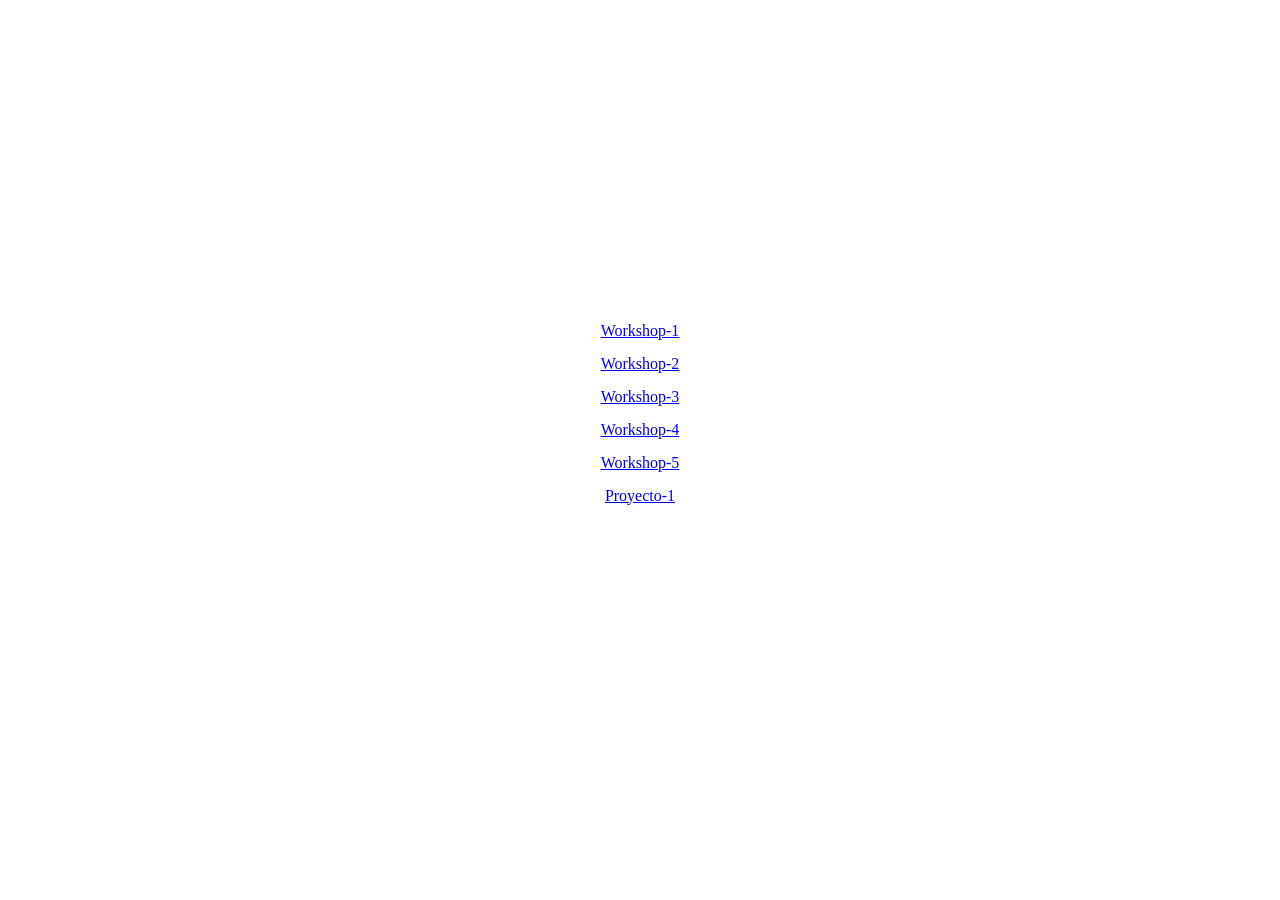
<file: index.html>
<!DOCTYPE html>
<html lang="en">
    <head>
        <meta charset="UTF-8" />
        <meta name="viewport" content="width=device-width, initial-scale=1.0" />
        <title>Document</title>
        <style>
            body {
                display: flex;
                justify-content: center;
                align-items: center;
                flex-direction: column;
                height: 90vh;
                gap: 15px;
            }
        </style>
    </head>
    <body>
        <a href="Workshop-1/index.html">Workshop-1</a>
        <a href="Workshop-2/index.php">Workshop-2</a>
        <a href="Workshop-3/index.php">Workshop-3</a>
        <a href="Workshop-4/index.php">Workshop-4</a>
        <a href="Workshop-5/index.php">Workshop-5</a>
        <!--<a href="Workshop-6/index.html">Workshop-6</a> -->
        <a href="Proyecto-1/index.php">Proyecto-1</a> 
    </body>
</html>
</file>
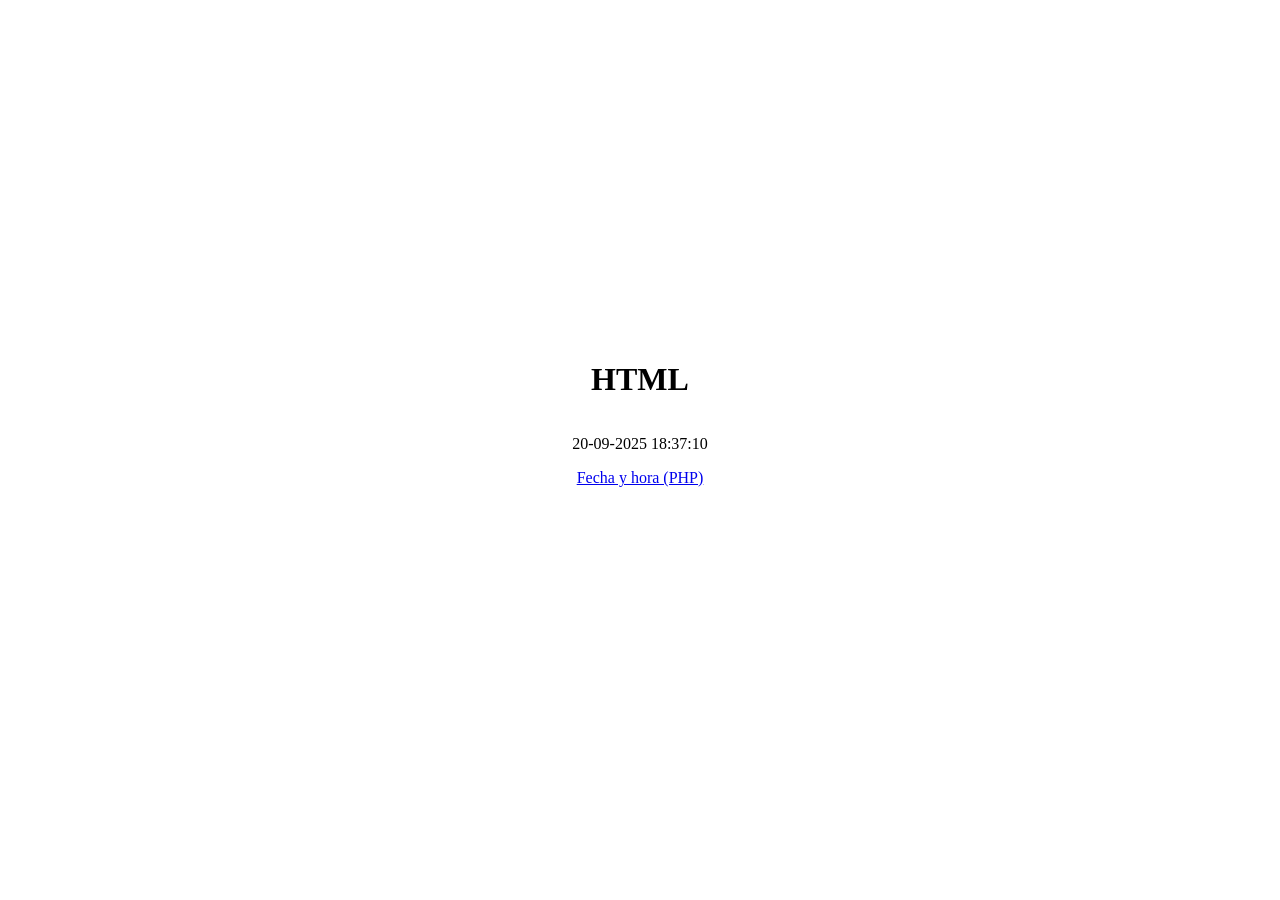
<file: Workshop-1/index.html>
<!DOCTYPE html>
<html lang="en">
    <head>
        <meta charset="UTF-8" />
        <meta name="viewport" content="width=device-width, initial-scale=1.0" />
        <title>Document</title>
    </head>
    <body
        style="
            display: flex;
            justify-content: center;
            align-items: center;
            flex-direction: column;
            height: 90vh;
        "
    >
        <h1>HTML</h1>
        <p>20-09-2025 18:37:10</p>
        <a href="../Workshop-1/index.php">Fecha y hora (PHP)</a>
    </body>
</html>
</file>
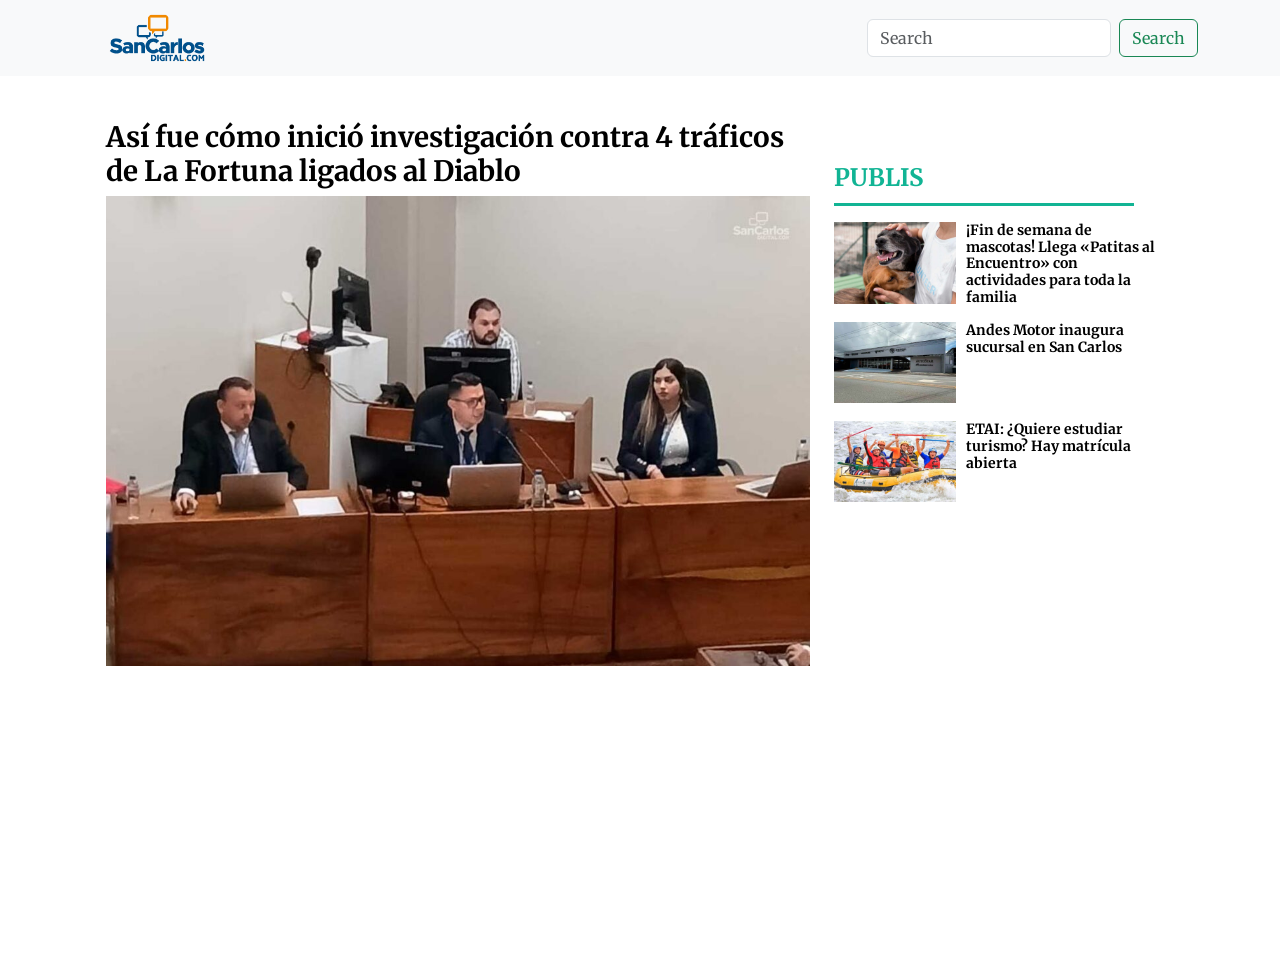
<file: Workshop-3/index.html>
<!DOCTYPE html>
<html lang="es">
    <head>
        <meta charset="UTF-8" />
        <meta name="viewport" content="width=device-width, initial-scale=1.0" />
        <title>Workshop-ISW</title>
        <link rel="stylesheet" href="assets/css/style.css" />
        <link
            href="https://cdn.jsdelivr.net/npm/bootstrap@5.3.6/dist/css/bootstrap.min.css"
            rel="stylesheet"
            integrity="sha384-4Q6Gf2aSP4eDXB8Miphtr37CMZZQ5oXLH2yaXMJ2w8e2ZtHTl7GptT4jmndRuHDT"
            crossorigin="anonymous"
        />
        <script
            src="https://cdn.jsdelivr.net/npm/bootstrap@5.3.6/dist/js/bootstrap.bundle.min.js"
            integrity="sha384-j1CDi7MgGQ12Z7Qab0qlWQ/Qqz24Gc6BM0thvEMVjHnfYGF0rmFCozFSxQBxwHKO"
            crossorigin="anonymous"
        ></script>
        <link rel="preconnect" href="https://fonts.googleapis.com" />
        <link rel="preconnect" href="https://fonts.gstatic.com" crossorigin />
        <link
            href="https://fonts.googleapis.com/css2?family=Merriweather:ital,opsz,wght@0,18..144,300..900;1,18..144,300..900&display=swap"
            rel="stylesheet"
        />
        <link rel="icon" href="assets/favicon.ico" type="image/icon">
    </head>
    <body>
        <!-- Header -->
        <header>
            <nav class="navbar navbar-expand-md bg-body-tertiary">
                <div class="container">
                    <!-- Logo -->
                    <a class="navbar-brand" href="#">
                        <img
                            src="assets/logo-head.webp"
                            alt="Logo de San Carlos Digital"
                            width="150"
                            height="50"
                        />
                        <h1 class="visually-hidden">SanCarlos Digital</h1>
                    </a>
                    <!-- Boton Hamburger -->
                    <button
                        class="navbar-toggler"
                        type="button"
                        data-bs-toggle="offcanvas"
                        data-bs-target="#navbarOffcanvas"
                        aria-controls="navbarOffcanvas"
                        aria-label="Toggle navigation"
                    >
                        <span class="navbar-toggler-icon"></span>
                    </button>
                    <!-- Buscador -->
                    <div
                        class="offcanvas offcanvas-end"
                        tabindex="-1"
                        id="navbarOffcanvas"
                        aria-labelledby="navbarOffcanvasLabel"
                    >
                        <div class="offcanvas-header">
                            <h5
                                class="offcanvas-title"
                                id="navbarOffcanvasLabel"
                            >
                                Menu
                            </h5>
                            <button
                                type="button"
                                class="btn-close"
                                data-bs-dismiss="offcanvas"
                                aria-label="Close"
                            ></button>
                        </div>
                        <div class="offcanvas-body justify-content-end">
                            <form class="d-flex" role="search">
                                <input
                                    class="form-control me-2"
                                    type="search"
                                    placeholder="Search"
                                    aria-label="Search"
                                />
                                <button
                                    class="btn btn-outline-success"
                                    type="submit"
                                >
                                    Search
                                </button>
                            </form>
                        </div>
                    </div>
                </div>
            </nav>
        </header>

        <!-- Main -->
        <main>
            <div class="d-flex justify-content-center">
                <section class="main__hero row container px-2 px-md-4">
                    <!-- Noticia 1 (Principal) -->
                    <article
                        class="main__hero-childs main__hero-left col-12 col-md-8"
                    >
                        <a href="pages/noticia-1.html" class="text-decoration-none">
                            <h3 class="fw-bold">
                                Así fue cómo inició investigación contra 4
                                tráficos de La Fortuna ligados al Diablo
                            </h3>
                            <img
                                src="assets/images/caso-traficos.jpg"
                                class="img-fluid"
                                alt="Imagen del salon de reuniones judiciales"
                                width="780"
                                height="470"
                            />
                        </a>
                    </article>

                    <!-- Noticia 2 (Extra)-->
                    <section class="main__hero-childs col-12 col-md-4">
                        <h3 class="main__hero-right-title fw-bold">PUBLIS</h3>
                        <article class="main__hero-right">
                            <article class="main__hero-right-item px-0 pt-2">
                                <a
                                    href="#"
                                    class="d-flex text-decoration-none"
                                >
                                    <img
                                        src="assets/images/perros-mascotas.jpg"
                                        class="img-fluid"
                                        alt="Imagen de dos perros siendo acariciados por su dueño"
                                        width="132"
                                        height="80"
                                    />
                                    <h3 class="pe-3 fw-bold">
                                        ¡Fin de semana de mascotas! Llega
                                        «Patitas al Encuentro» con actividades
                                        para toda la familia
                                    </h3>
                                </a>
                            </article>
                            <article class="main__hero-right-item px-0 pt-2">
                                <a
                                    href="#"
                                    class="d-flex text-decoration-none"
                                >
                                    <img
                                        src="assets/images/andes-motor4.jpg"
                                        class="img-fluid"
                                        alt="Imagen de la empresa Andes Motor"
                                        width="132"
                                        height="80"
                                    />
                                    <h3 class="pe-3 fw-bold">
                                        Andes Motor inaugura sucursal en San
                                        Carlos
                                    </h3>
                                </a>
                            </article>
                            <article class="main__hero-right-item px-0 pt-2">
                                <a
                                    href="#"
                                    class="d-flex text-decoration-none"
                                >
                                    <img
                                        src="assets/images/turismo-etai.jpg"
                                        class="img-fluid"
                                        alt="Imagen de un grupo de personas en una Balsa Inflable sobre el mar"
                                        width="132"
                                        height="80"
                                    />
                                    <h3 class="pe-3 fw-bold">
                                        ETAI: ¿Quiere estudiar turismo? Hay
                                        matrícula abierta
                                    </h3>
                                </a>
                            </article>
                        </article>
                    </section>
                </section>
            </div>
        </main>

        <!-- Footer -->
        <!-- <footer></footer> -->
    </body>
</html>
</file>
<file: Workshop-3/assets/css/style.css>
:root {
    --primary-text-color: #000;
    --secondary-text-color: #11b494;
}

body {
    font-family: "Merriweather", serif !important;
}

.main__hero {
    display: flex;
    align-items: end;
    height: 100vh;
}

.main__hero-childs {
    height: 95%;
}

.main__hero-right-item img {
    padding: 0 10px 10px 0;
}

.main__hero-right-item h3 {
    font-size: 0.875rem;
}

.main__hero-right-title {
    max-width: 300px;
    color: var(--secondary-text-color);
    padding: 43px 0 10px 0;
    border-bottom: solid 3px var(--secondary-text-color);
    font-weight: bold;
    font-size: 1.5rem;
}

.main__hero a {
    color: var(--primary-text-color);
}

.main__hero a:hover {
    color: var(--secondary-text-color);
}

/* @media (max-width: 768px) {
    .main__hero {
        flex-direction: column;
        align-items: center;
        height: auto;
        padding: 1rem 0;
    }

    .main__hero-childs {
        height: auto;
        width: 100%;
        margin-bottom: 1rem;
    }

    .main__hero-right-title {
        width: 100%;
        text-align: center;
        font-size: 1.25rem;
    }

    .main__hero-right-item {
        display: flex;
        align-items: center;
        padding: 0.5rem 0;
    }


    .main__hero-right-item h3 {
        font-size: 0.9rem;
    }

} */


@media (max-width: 768px) {
    .main__hero {
        align-items: start;
        height: auto;
    }
    
    .main__hero-childs {
        height: auto;
    }

    
}
</file>
